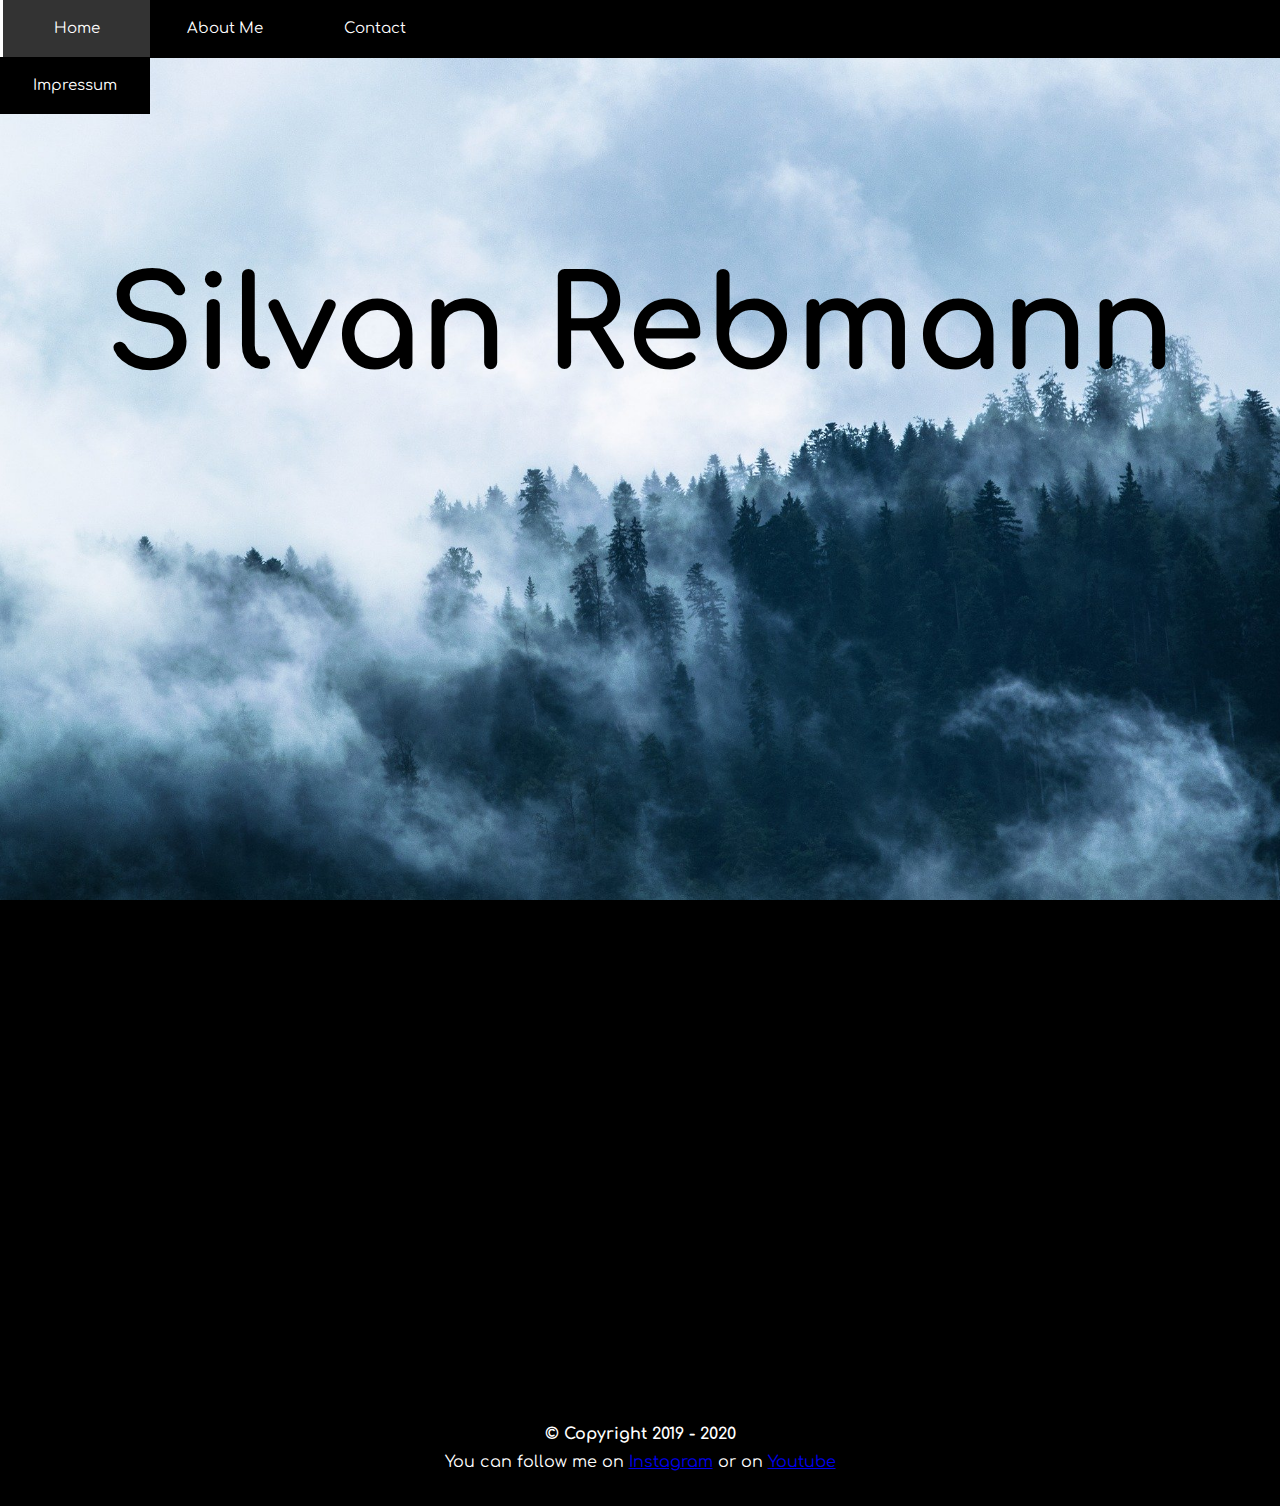
<file: index.html>
<!DOCTYPE HTML>
<html lang="de">
<head>
    <link href="style.css" rel="stylesheet" type="text/css" />
    <link href="https://fonts.googleapis.com/css?family=Comfortaa:700|Lobster&display=swap" rel="stylesheet" />
    <meta name="viewport" content="with=device-width, initial-scale=1.0">
    <title>Silvan Rebmann</title>
</head>

<body id="homebody">
    <nav> <!--Navigationsleiste-->
        <ul class="navbar">
            <li class="navbox"><a class="navtext" href="index.html">Home</a>
                <ul>
                    <li class="navbox2"><a class="navtext" href="impressum.html">Impressum</a></li>
                </ul>
            </li>   
            <li class="navbox"><a class="navtext" href="aboutme.html">About Me</a>
                <ul>
                    <li class="navbox2"><a class="navtext" href="https://wg.edubs.ch/schulprofil/ims" target="blank">Schule</a></li>
                    <li class="navbox2"><a class="navtext" href="reisen.html">Reisen</a></li>
                </ul>
            </li>
            <li class="navbox"><a class="navtext" href="contact.html">Contact</a>
                <ul>
                    <li class="navbox2"><a class="navtext" href="files/LebenslaufSilvanRebmann.pdf" target="blank">Lebenslauf</a></li>
                </ul>
            </li>
        </ul>
    </nav>
        <div class="home">
            <h1 id="welcome">Silvan Rebmann</h1> 
        </div>
        <footer> <!--Footer-->
                <h3>© Copyright 2019 - 2020</h3>
                <p id="footertext">You can follow me on <a href="https://www.instagram.com/silvan_reb/">Instagram</a> or on <a href="https://www.youtube.com/channel/UCg4qsMDG2Ei-_y6kQxVyJdA">Youtube</a></p>
        </footer>
</body>

</html>
</file>
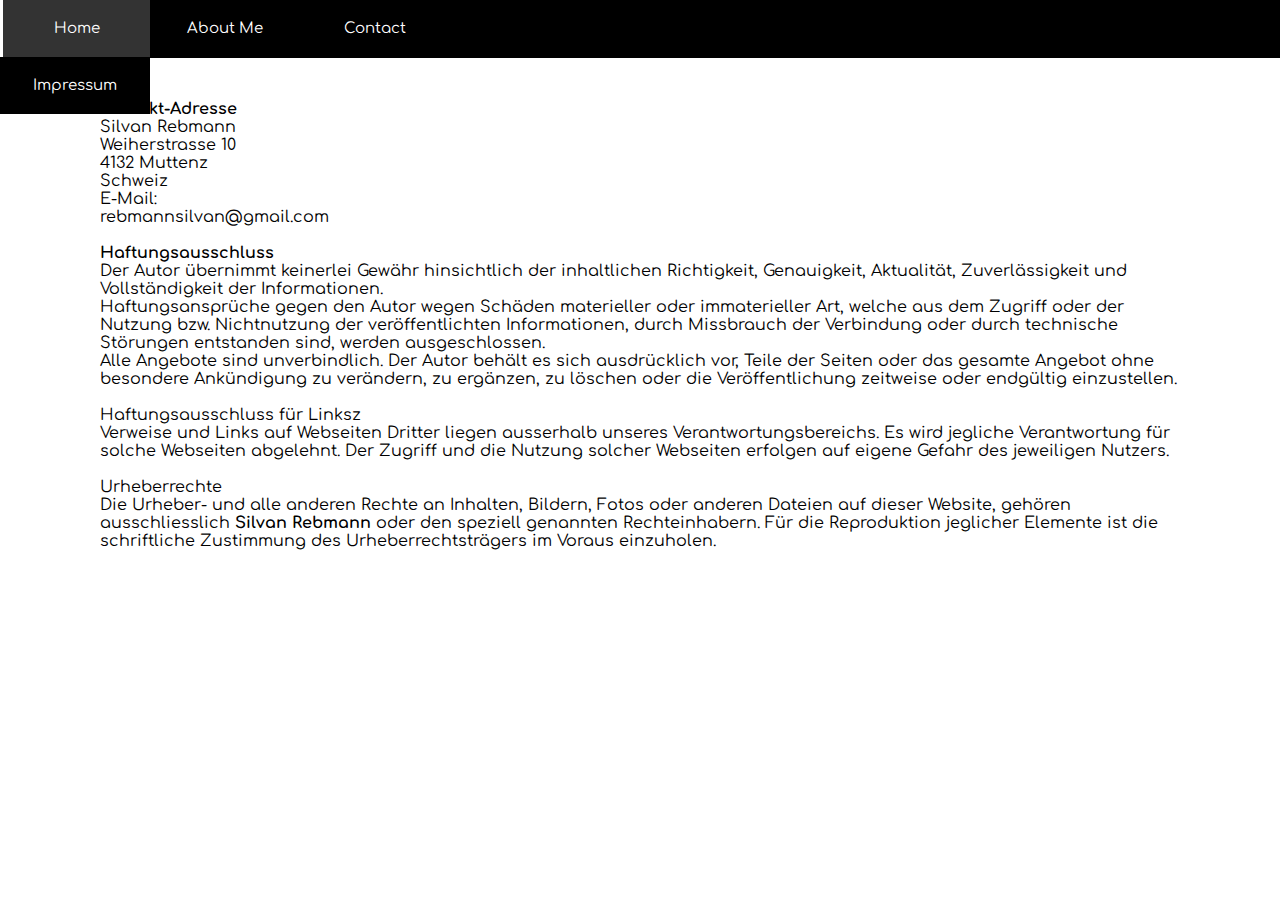
<file: impressum.html>
<!DOCTYPE HTML>
<html lang="de">
<head>
    <link href="style.css" rel="stylesheet" type="text/css" />
    <link href="https://fonts.googleapis.com/css?family=Comfortaa:700|Lobster&display=swap" rel="stylesheet" />
    <meta name="viewport" content="with=device-width, initial-scale=1.0">
    <title>Silvan Rebmann</title>
</head>

<body>
    <nav>
        <ul class="navbar"> <!--Navigationsleiste-->
            <li class="navbox"><a class="navtext" href="index.html">Home</a>
                <ul>
                    <li class="navbox2"><a class="navtext" href="impressum.html">Impressum</a></li>
                </ul>
            </li>   
            <li class="navbox"><a class="navtext" href="aboutme.html">About Me</a>
                <ul>
                    <li class="navbox2"><a class="navtext" href="schule.html">Schule</a></li>
                    <li class="navbox2"><a class="navtext" href="reisen.html">Reisen</a></li>
                </ul>
            </li>
            <li class="navbox"><a class="navtext" href="contact.html">Contact</a>
                <ul>
                    <li class="navbox2"><a class="navtext" href="files/LebenslaufSilvanRebmann.pdf" target="blank">Lebenslauf</a></li>
                </ul>
            </li>
        </ul>
    </nav>
        <div id="impressum"> <!--Impressum-->
            <p><strong>Kontakt-Adresse</strong></p>
            <p>Silvan Rebmann<br/>Weiherstrasse 10<br/>4132 Muttenz<br/>Schweiz</p>
            <p>E-Mail:<br/>rebmannsilvan@gmail.com</p>
            <p>&nbsp;</p>
            <p><strong>Haftungsausschluss</strong></p>
            <p>Der Autor &uuml;bernimmt keinerlei Gew&auml;hr hinsichtlich der inhaltlichen Richtigkeit, Genauigkeit, Aktualit&auml;t, Zuverl&auml;ssigkeit und Vollst&auml;ndigkeit der Informationen.</p>
            <p>Haftungsanspr&uuml;che gegen den Autor wegen Sch&auml;den materieller oder immaterieller Art, welche aus dem Zugriff oder der Nutzung bzw. Nichtnutzung der ver&ouml;ffentlichten Informationen, durch Missbrauch der Verbindung oder durch technische St&ouml;rungen entstanden sind, werden ausgeschlossen.</p>
            <p>Alle Angebote sind unverbindlich. Der Autor beh&auml;lt es sich ausdr&uuml;cklich vor, Teile der Seiten oder das gesamte Angebot ohne besondere Ank&uuml;ndigung zu ver&auml;ndern, zu erg&auml;nzen, zu l&ouml;schen oder die Ver&ouml;ffentlichung zeitweise oder endg&uuml;ltig einzustellen.</p><p>&nbsp;</p>
            <p>Haftungsausschluss f&uuml;r Linksz</p><p>Verweise und Links auf Webseiten Dritter liegen ausserhalb unseres Verantwortungsbereichs. Es wird jegliche Verantwortung f&uuml;r solche Webseiten abgelehnt. Der Zugriff und die Nutzung solcher Webseiten erfolgen auf eigene Gefahr des jeweiligen Nutzers.</p>
            <p>&nbsp;</p>
            <p>Urheberrechte</p>
            <p>Die Urheber- und alle anderen Rechte an Inhalten, Bildern, Fotos oder anderen Dateien auf dieser Website, geh&ouml;ren ausschliesslich <strong>Silvan Rebmann</strong> oder den speziell genannten Rechteinhabern. F&uuml;r die Reproduktion jeglicher Elemente ist die schriftliche Zustimmung des Urheberrechtstr&auml;gers im Voraus einzuholen.</p>
            <p>&nbsp;</p>
        </div>
</body>

</html>
</file>
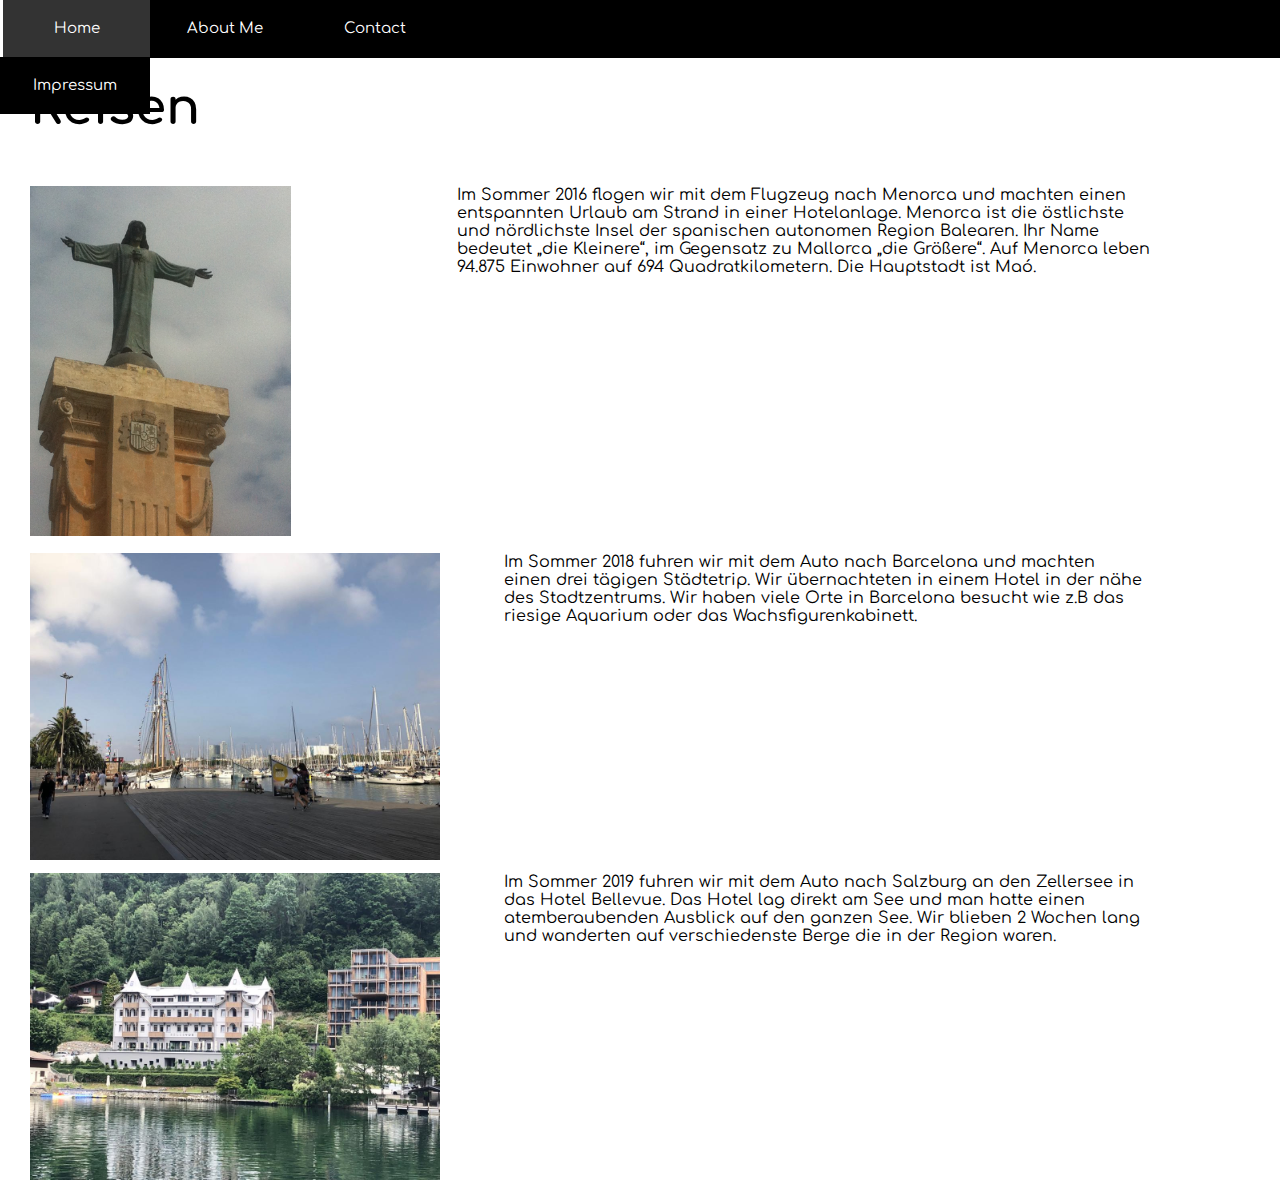
<file: reisen.html>
<!DOCTYPE HTML>
<html lang="de">
<head>
    <link href="style.css" rel="stylesheet" type="text/css" />
    <link href="https://fonts.googleapis.com/css?family=Comfortaa:700|Lobster&display=swap" rel="stylesheet" />
    <meta name="viewport" content="with=device-width, initial-scale=1.0">
    <title>Silvan Rebmann</title>
</head>

<body>
    <nav> <!--Navigationsleiste-->
        <ul class="navbar">
            <li class="navbox"><a class="navtext" href="index.html">Home</a>
                <ul>
                    <li class="navbox2"><a class="navtext" href="impressum.html">Impressum</a></li>
                </ul>
            </li>   
            <li class="navbox"><a class="navtext" href="aboutme.html">About Me</a>
                <ul>
                    <li class="navbox2"><a class="navtext" href="https://wg.edubs.ch/schulprofil/ims" target="blank">Schule</a></li>
                    <li class="navbox2"><a class="navtext" href="reisen.html">Reisen</a></li>
                </ul>
            </li>
            <li class="navbox"><a class="navtext" href="contact.html">Contact</a>
                <ul>
                    <li class="navbox2"><a class="navtext" href="files/LebenslaufSilvanRebmann.pdf" target="blank">Lebenslauf</a></li>
                </ul>
            </li>
        </ul>
    </nav>
    <h4 id="reisentitle">Reisen</h4>
    <div id="menorcaimg">
        <img src="img/menorca.png" alt="barcelonabild">
    </div>
    <div id="menorcatext">
        <p>Im Sommer 2016 flogen wir mit dem Flugzeug nach Menorca und machten einen entspannten Urlaub am Strand in einer Hotelanlage. Menorca ist die östlichste und nördlichste Insel der spanischen autonomen Region Balearen. Ihr Name bedeutet „die Kleinere“, im Gegensatz zu Mallorca „die Größere“. Auf Menorca leben 94.875 Einwohner auf 694 Quadratkilometern. Die Hauptstadt ist Maó.</p>
    </div>
    <div id="barcelonaimg">
        <img src="img/barcelona.png" alt="barcelonabild">
    </div>
    <div id="barcelonatext">
        <p>Im Sommer 2018 fuhren wir mit dem Auto nach Barcelona und machten einen drei tägigen Städtetrip. Wir übernachteten in einem Hotel in der nähe des Stadtzentrums. Wir haben viele Orte in Barcelona besucht wie z.B das riesige Aquarium oder das Wachsfigurenkabinett.</p>
    </div>
    <div id="salzburgimg">
        <img src="img/salzburg.png" alt="barcelonabild">
    </div>
    <div id="salzburgtext">
        <p>Im Sommer 2019 fuhren wir mit dem Auto nach Salzburg an den Zellersee in das Hotel Bellevue. Das Hotel lag direkt am See und man hatte einen atemberaubenden Ausblick auf den ganzen See. Wir blieben 2 Wochen lang und wanderten auf verschiedenste Berge die in der Region waren.</p>
    </div>
    
</body>
</html>
</file>
<file: style.css>
*{ /*GANZE WEBSITE*/
    margin: 0;
    padding: 0;
    font-family: 'Comfortaa','sans-serif';
}

nav { /*Navigationsbalken*/
    background-color: black;
    width: 100%;
    height: 58.4px;
    position: absolute;
}


.navbar {/*Navigationsliste*/
    list-style: none;
}

.navbox{/*Navigationsbox*/
     float: left;
     font-family: Comfortaa;
     background-color: black;
     text-align: center;
     width: 150px;
}

.navtext {/*Text in der Navigationsbox*/
    display: block;
    color: white;
    padding: 20px 22px;
    text-decoration: none; 
    font-size: 15px;
}

.navtext:hover {/*Hover über den Navtext*/
    background-color: #333;
    border-left:solid white;
}

.navbox2 {/*zweite Navigationsbox*/
    display: none;
}

.navbox:hover .navbox2{ /*Navbox 2 wird angezeigt*/
    display: block;
}

.home{ /*DIV Homeseite*/
    background-image: url("img/wallpaper.jpg");
    background-size: cover;
    background-position: center;
    min-height: 1400px;
    background-attachment: fixed;
}

#homebody{ /*Body Homeseite*/
    background-color: black;
}

#welcome{ /*Titel Hauptseite*/
    padding-top: 20%;
    text-align: center;
    font-size: 10vw;
}

footer{ /*Footer*/
    padding-top: 25px;
    padding-bottom: 25px;
    background-color: black;  
}

footer p{ /*Footer Schrift*/
    text-align:center;
    margin:10px;
}

h3{ /* Copyright */
    color: white;
    font-family: 'Comfortaa','sans-serif';
    font-size: initial;
    text-align: center;
    
}

#footertext{ /*Text im Footer*/
    color: white;
    font-size: 16px;
    font-family: 'Comfortaa','sans-serif';

}

#impressum{ /*Impressumseite*/
    background-color: white;
    margin:0;
    padding: 100px;

}

.contact{ /*DIV Kontaktseite*/
    padding: 30px;
    padding-top: 70px;
}


.contactinput { /*Inputfeld Kontaktseite*/
    color: black;
    border: none;
    border-bottom: 1px solid black;
    text-align: left;
    font-family: 'Comfortaa','sans-serif';
    width: 100%;
    height: 50px;
    font-size: 16px;
    outline: none;
}

#contacttitle{ /* Titel Kontaktseite*/
    font-size: 50px;
    font-family: 'Comfortaa','sans-serif';
    margin-top: 10px;
    margin-bottom: 10px;

}

#contactmessage{ /*Textfeld Kontaktseite*/
    width: 100%;
    font-size: 16px;
    font-family: 'Comfortaa','sans-serif';
    margin-top: 20px;
    border: 1px solid black ;
    min-height: 200px;
    border-radius: 8px;
    padding: 10px;
    outline: none;
}

#submit{
    background-color: black;
    color: white;
    padding: 12px 20px;
    border: none;
    border-radius: 5px;
    cursor: pointer;
}

#submit:hover{
    background-color: #333;

}

#aboutme{ /*DIV Aboutmeseite*/
    padding-top: 15%;
    text-align: center;
    float: left;
    padding-left: 10%;
    
}

#aboutmeimg{ /*Bild von Mir*/
    border-radius: 50%;
}

#aboutmetext{ /* Text Aboutmeseite*/
    padding-top: 15%;
    float: left;
    padding-left: 10%;
    font-size: 20px;
    padding-right: 10%;
    max-width: 40vw;
    
}


h4{ /*Titel Aboutmeseite,*/
    font-size: 40px;
    padding-bottom: 50px;
}

#reisen{
    padding-top: 120px;
    padding-left: 50px;
}

#reisentitle{ 
    font-size: 50px;
    font-family: 'Comfortaa','sans-serif';
    padding-top: 80px;
    padding-left: 30px;
}

#menorcaimg{
    float: left;
    padding-left: 30px;
    text-align: center;
}

#menorcatext{
    float: left;
    padding-left: 13%;
    width: 55%;
    height: 367px;
    padding-right: 10px;
}

#barcelonaimg{
    float: left;
    padding-left: 30px;
    text-align: center;
}

#barcelonatext{
    float: left;
    padding-left: 5%;
    width: 50%;
    height: 320px;
    padding-right: 10px;
}

#salzburgimg{
    float: left;
    padding-left: 30px;
    text-align: center;
}

#salzburgtext{
    float: left;
    padding-left: 5%;
    width: 50%;
    height: 320px;
    padding-right: 10px;
}

@media only screen and (max-width: 600px) {

#welcome{
    padding-top: 30%;

    }

.navtext{
    font-size: 12px;
}

.home{
    min-height: 700px;

}

.navbox{
    width: 33.333%;
}

#impressum{
    font-size: 14px;
}
}


@media only screen and (max-width: 1260px) {

#aboutmetext{
    float: none;
    text-align: center;
    max-width: 10000px;
}
 

#aboutme{
    float: none;
    padding-left: 0;
}

h4{
    padding-bottom: 25px;
}

}

@media only screen and (max-width: 1000px) {

#menorcaimg{
    float: none;
    padding-left: 0;
}
    
#menorcatext{
    float: none;
    text-align: center;
    padding: 10px;
    width: 100%;
    height: 100%;
}
    
#barcelonaimg{
    float: none;
    padding-left: 0;
}
    
#barcelonatext{
    float: none;
    text-align: center;
    padding: 10px;
    width: 100%;
    height: 100%;
}
    
#salzburgimg{
    float: none;
    padding-left: 0;
}
    
#salzburgtext{
    float: none;
    text-align: center;
    padding: 10px;
    width: 100%;
    height: 100%;
}


}
</file>
